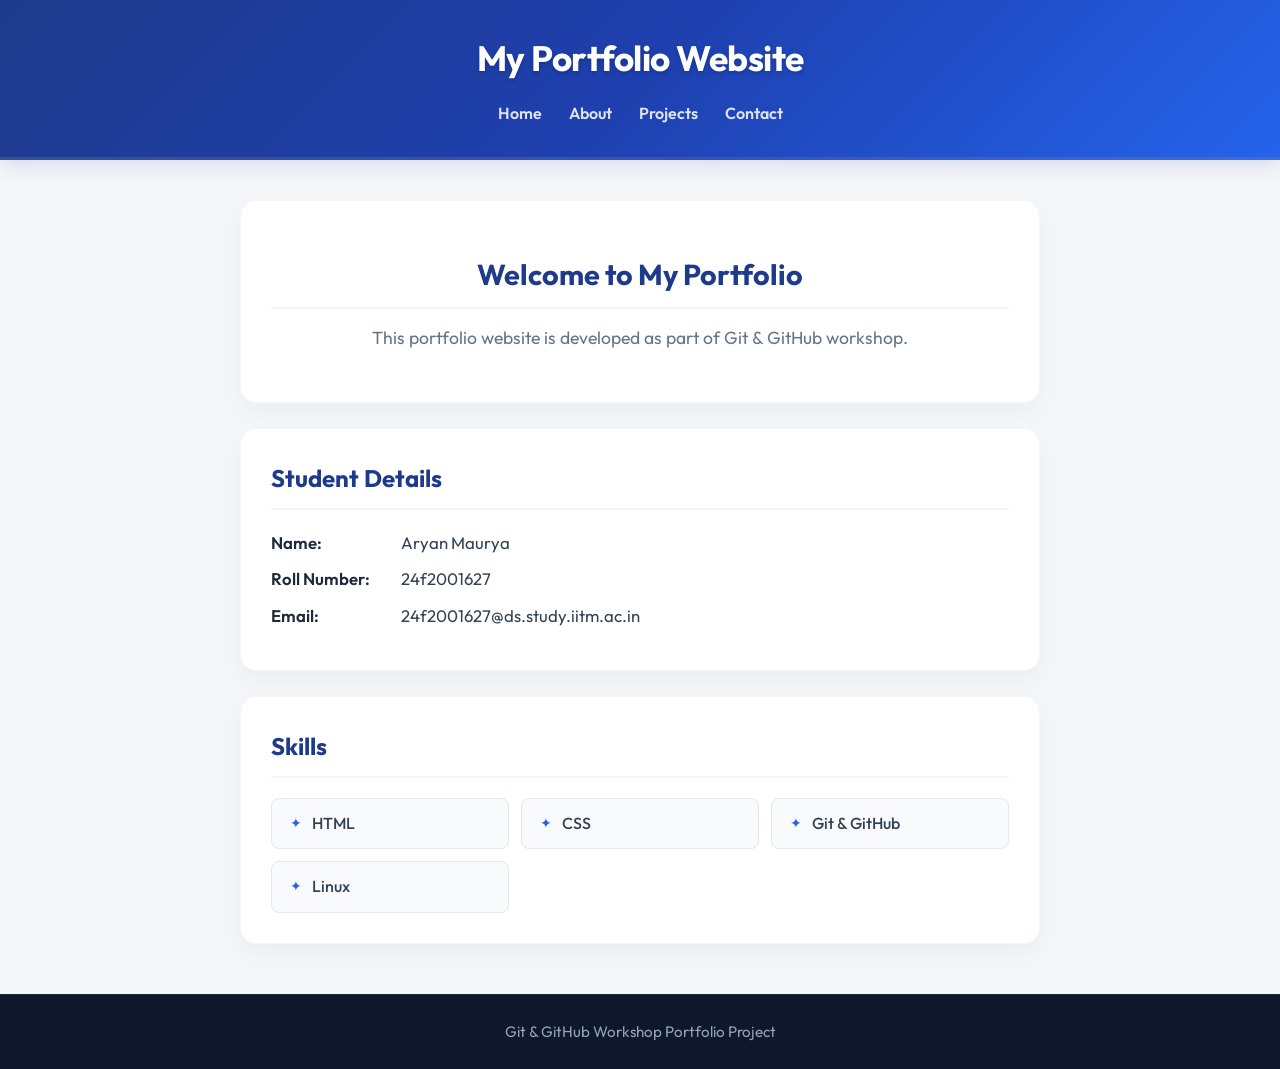
<file: index.html>
<!DOCTYPE html>
<html lang="en">
<head>
    <meta charset="UTF-8">
    <meta name="viewport" content="width=device-width, initial-scale=1.0">
    <title>Portfolio Home</title>
    <link rel="stylesheet" href="style.css">
</head>
<body>
    <header>
        <h1>My Portfolio Website</h1>
        <nav>
            <a href="index.html">Home</a>
            <a href="about.html">About</a>
            <a href="projects.html">Projects</a>
            <a href="contact.html">Contact</a>
        </nav>
    </header>
    
    <div class="main-container">
        <section class="hero">
            <h2>Welcome to My Portfolio</h2>
            <p>
                This portfolio website is developed as part of Git & GitHub workshop.
            </p>
        </section>
        
        <section class="student-details">
            <h2>Student Details</h2>
            <p><strong>Name:</strong> Aryan Maurya</p>
            <p><strong>Roll Number:</strong> 24f2001627</p>
            <p><strong>Email:</strong> 24f2001627@ds.study.iitm.ac.in</p>
        </section>
        
        <section>
            <h2>Skills</h2>
            <ul>
                <li>HTML</li>
                <li>CSS</li>
                <li>Git & GitHub</li>
                <li>Linux</li>
            </ul>
        </section>
    </div>
    
    <footer>
        <p>Git & GitHub Workshop Portfolio Project</p>
    </footer>
</body>
</html>
</file>
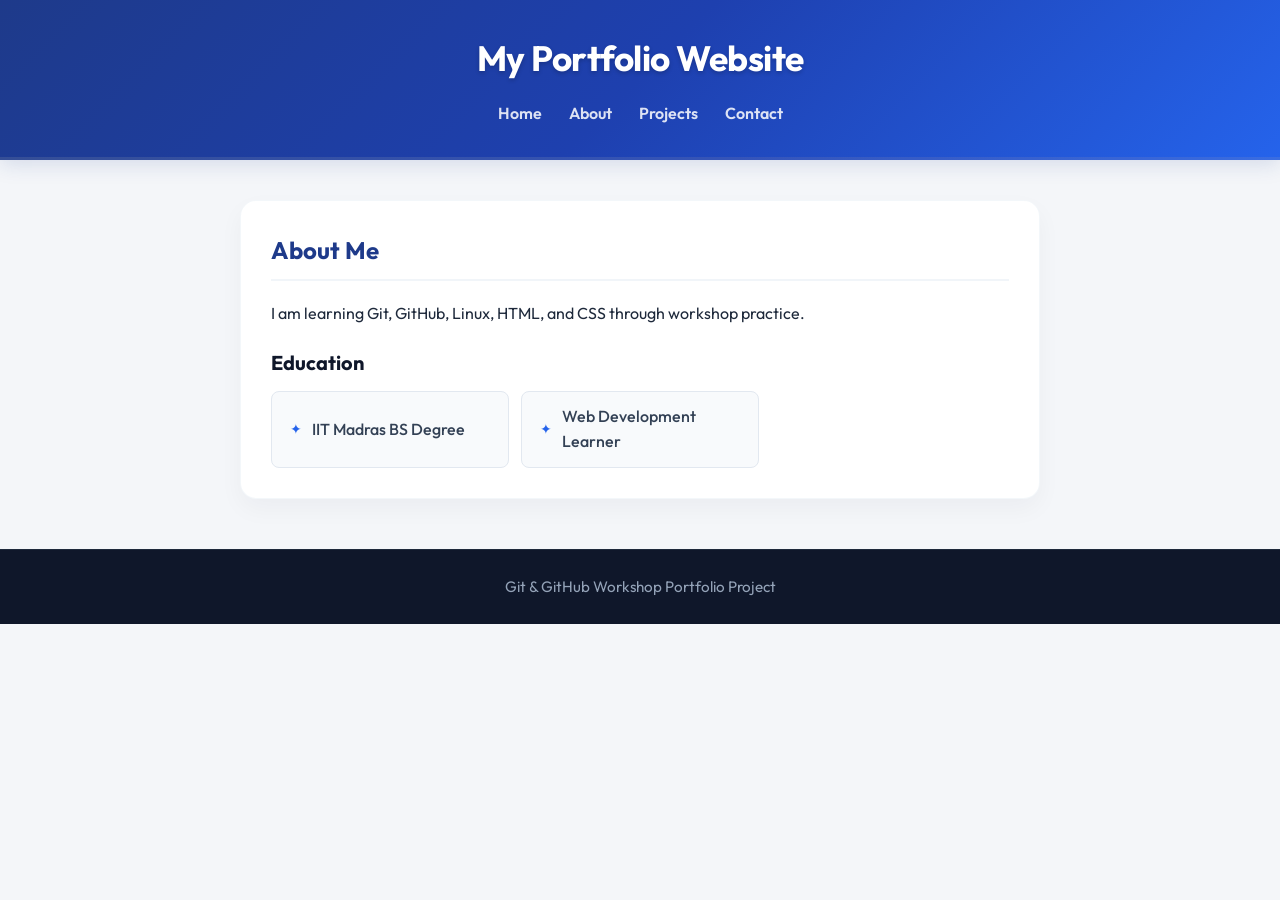
<file: about.html>
<!DOCTYPE html>
<html lang="en">
<head>
    <meta charset="UTF-8">
    <meta name="viewport" content="width=device-width, initial-scale=1.0">
    <title>About Me</title>
    <link rel="stylesheet" href="style.css">
</head>
<body>
    <header>
        <h1>My Portfolio Website</h1>
        <nav>
            <a href="index.html">Home</a>
            <a href="about.html">About</a>
            <a href="projects.html">Projects</a>
            <a href="contact.html">Contact</a>
        </nav>
    </header>
    
    <div class="main-container">
        <section>
            <h2>About Me</h2>
            <p>
                I am learning Git, GitHub, Linux, HTML, and CSS through workshop practice.
            </p>
            <h3>Education</h3>
            <ul>
                <li>IIT Madras BS Degree</li>
                <li>Web Development Learner</li>
            </ul>
        </section>
    </div>
    
    <footer>
        <p>Git & GitHub Workshop Portfolio Project</p>
    </footer>
</body>
</html>
</file>
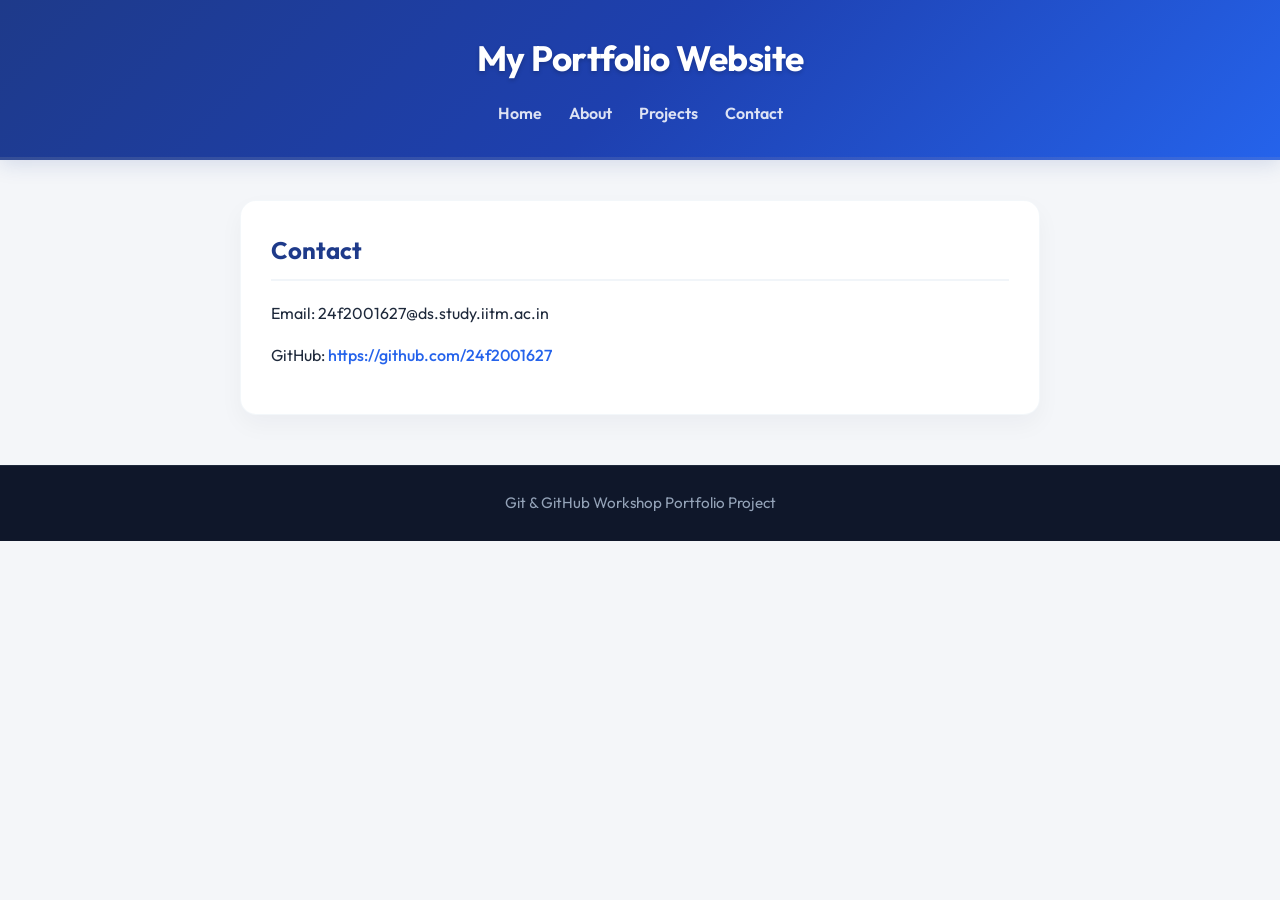
<file: contact.html>
<!DOCTYPE html>
<html lang="en">
<head>
    <meta charset="UTF-8">
    <meta name="viewport" content="width=device-width, initial-scale=1.0">
    <title>Contact</title>
    <link rel="stylesheet" href="style.css">
</head>
<body>
    <header>
        <h1>My Portfolio Website</h1>
        <nav>
            <a href="index.html">Home</a>
            <a href="about.html">About</a>
            <a href="projects.html">Projects</a>
            <a href="contact.html">Contact</a>
        </nav>
    </header>
    
    <div class="main-container">
        <section>
            <h2>Contact</h2>
            <p>Email: 24f2001627@ds.study.iitm.ac.in</p>
            <p>GitHub: <a href="https://github.com/24f2001627" target="_blank" style="color: #2563eb; text-decoration: none; font-weight: 500;">https://github.com/24f2001627</a></p>
        </section>
    </div>
    
    <footer>
        <p>Git & GitHub Workshop Portfolio Project</p>
    </footer>
</body>
</html>
</file>
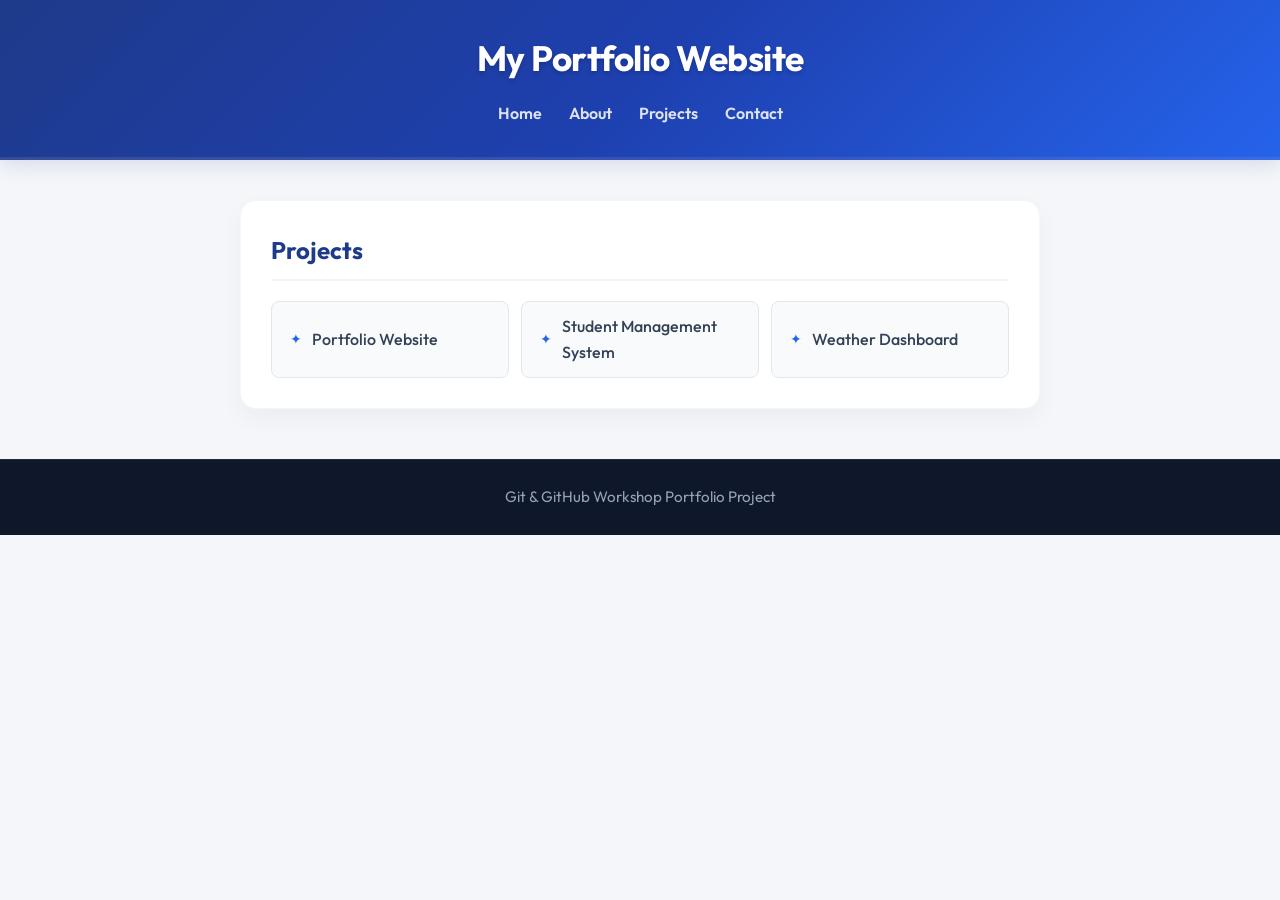
<file: projects.html>
<!DOCTYPE html>
<html lang="en">
<head>
    <meta charset="UTF-8">
    <meta name="viewport" content="width=device-width, initial-scale=1.0">
    <title>Projects</title>
    <link rel="stylesheet" href="style.css">
</head>
<body>
    <header>
        <h1>My Portfolio Website</h1>
        <nav>
            <a href="index.html">Home</a>
            <a href="about.html">About</a>
            <a href="projects.html">Projects</a>
            <a href="contact.html">Contact</a>
        </nav>
    </header>
    
    <div class="main-container">
        <section>
            <h2>Projects</h2>
            <ul>
                <li>Portfolio Website</li>
                <li>Student Management System</li>
                <li>Weather Dashboard</li>
            </ul>
        </section>
    </div>
    
    <footer>
        <p>Git & GitHub Workshop Portfolio Project</p>
    </footer>
</body>
</html>
</file>
<file: style.css>
@import url('https://fonts.googleapis.com/css2?family=Outfit:wght@300;400;500;600;700&display=swap');

body {
    margin: 0;
    font-family: 'Outfit', -apple-system, BlinkMacSystemFont, "Segoe UI", Roboto, sans-serif;
    background-color: #f4f6f9;
    color: #1e293b;
    line-height: 1.6;
}

header {
    background: linear-gradient(135deg, #1e3a8a 0%, #1e40af 50%, #2563eb 100%);
    color: white;
    padding: 30px 20px;
    text-align: center;
    box-shadow: 0 4px 20px rgba(30, 58, 138, 0.15);
    border-bottom: 3px solid rgba(255, 255, 255, 0.1);
}

header h1 {
    margin: 0 0 10px 0;
    font-size: 2.2rem;
    font-weight: 700;
    letter-spacing: -0.5px;
    text-shadow: 0 2px 4px rgba(0, 0, 0, 0.2);
}

nav {
    margin-top: 15px;
}

nav a {
    color: rgba(255, 255, 255, 0.85);
    text-decoration: none;
    margin: 0 12px;
    font-weight: 600;
    font-size: 1rem;
    transition: all 0.25s cubic-bezier(0.4, 0, 0.2, 1);
    position: relative;
    padding: 4px 0;
}

nav a::after {
    content: '';
    position: absolute;
    width: 0;
    height: 2px;
    bottom: 0;
    left: 0;
    background-color: #38bdf8;
    transition: width 0.25s ease;
}

nav a:hover {
    color: white;
    text-shadow: 0 0 8px rgba(56, 189, 248, 0.4);
}

nav a:hover::after {
    width: 100%;
}

.main-container {
    max-width: 800px;
    margin: 40px auto;
    padding: 0 20px;
}

.hero {
    text-align: center;
    padding: 50px 30px;
    background-color: white;
    margin: 25px 0;
    border-radius: 16px;
    box-shadow: 0 10px 25px rgba(15, 23, 42, 0.04);
    border: 1px solid rgba(241, 245, 249, 0.8);
    transition: transform 0.3s ease, box-shadow 0.3s ease;
}

.hero:hover {
    transform: translateY(-2px);
    box-shadow: 0 12px 30px rgba(15, 23, 42, 0.08);
}

.hero h2 {
    color: #1e3a8a;
    font-size: 1.8rem;
    margin-top: 0;
    margin-bottom: 15px;
    font-weight: 700;
}

.hero p {
    font-size: 1.1rem;
    color: #64748b;
    max-width: 600px;
    margin: 0 auto;
}

.student-details {
    background-color: white;
    margin: 25px 0;
    padding: 30px;
    border-radius: 16px;
    box-shadow: 0 10px 25px rgba(15, 23, 42, 0.04);
    border: 1px solid rgba(241, 245, 249, 0.8);
    transition: transform 0.3s ease, box-shadow 0.3s ease;
}

.student-details:hover {
    transform: translateY(-2px);
    box-shadow: 0 12px 30px rgba(15, 23, 42, 0.08);
}

.student-details h2 {
    color: #1e3a8a;
    font-size: 1.5rem;
    margin-top: 0;
    margin-bottom: 20px;
    border-bottom: 2px solid #f1f5f9;
    padding-bottom: 10px;
    font-weight: 700;
}

.student-details p {
    font-size: 1.05rem;
    margin: 10px 0;
    color: #334155;
    display: flex;
    justify-content: flex-start;
    align-items: center;
}

.student-details p strong {
    width: 130px;
    color: #1e293b;
    font-weight: 600;
}

section {
    background-color: white;
    margin: 25px 0;
    padding: 30px;
    border-radius: 16px;
    box-shadow: 0 10px 25px rgba(15, 23, 42, 0.04);
    border: 1px solid rgba(241, 245, 249, 0.8);
    transition: transform 0.3s ease, box-shadow 0.3s ease;
}

section:hover {
    transform: translateY(-2px);
    box-shadow: 0 12px 30px rgba(15, 23, 42, 0.08);
}

section h2 {
    color: #1e3a8a;
    font-size: 1.5rem;
    margin-top: 0;
    margin-bottom: 20px;
    border-bottom: 2px solid #f1f5f9;
    padding-bottom: 10px;
    font-weight: 700;
}

section h3 {
    color: #0f172a;
    font-size: 1.25rem;
    margin-top: 20px;
    margin-bottom: 12px;
}

section ul {
    list-style: none;
    padding: 0;
    margin: 0;
    display: grid;
    grid-template-columns: repeat(auto-fill, minmax(180px, 1fr));
    gap: 12px;
}

section ul li {
    background-color: #f8fafc;
    padding: 12px 18px;
    border-radius: 8px;
    color: #334155;
    font-weight: 500;
    border: 1px solid #e2e8f0;
    transition: all 0.2s ease;
    display: flex;
    align-items: center;
}

section ul li::before {
    content: "✦";
    color: #2563eb;
    margin-right: 10px;
    font-size: 0.9rem;
}

section ul li:hover {
    background-color: #eff6ff;
    border-color: #bfdbfe;
    color: #1e40af;
    transform: scale(1.03);
}

footer {
    background: #0f172a;
    color: #94a3b8;
    text-align: center;
    padding: 25px 20px;
    margin-top: 50px;
    font-size: 0.95rem;
    border-top: 1px solid #1e293b;
}

footer p {
    margin: 0;
}

@media (max-width: 600px) {
    header h1 {
        font-size: 1.8rem;
    }
    nav a {
        display: inline-block;
        margin: 5px 10px;
    }
    .student-details p {
        flex-direction: column;
        align-items: flex-start;
    }
    .student-details p strong {
        margin-bottom: 3px;
    }
}
</file>
